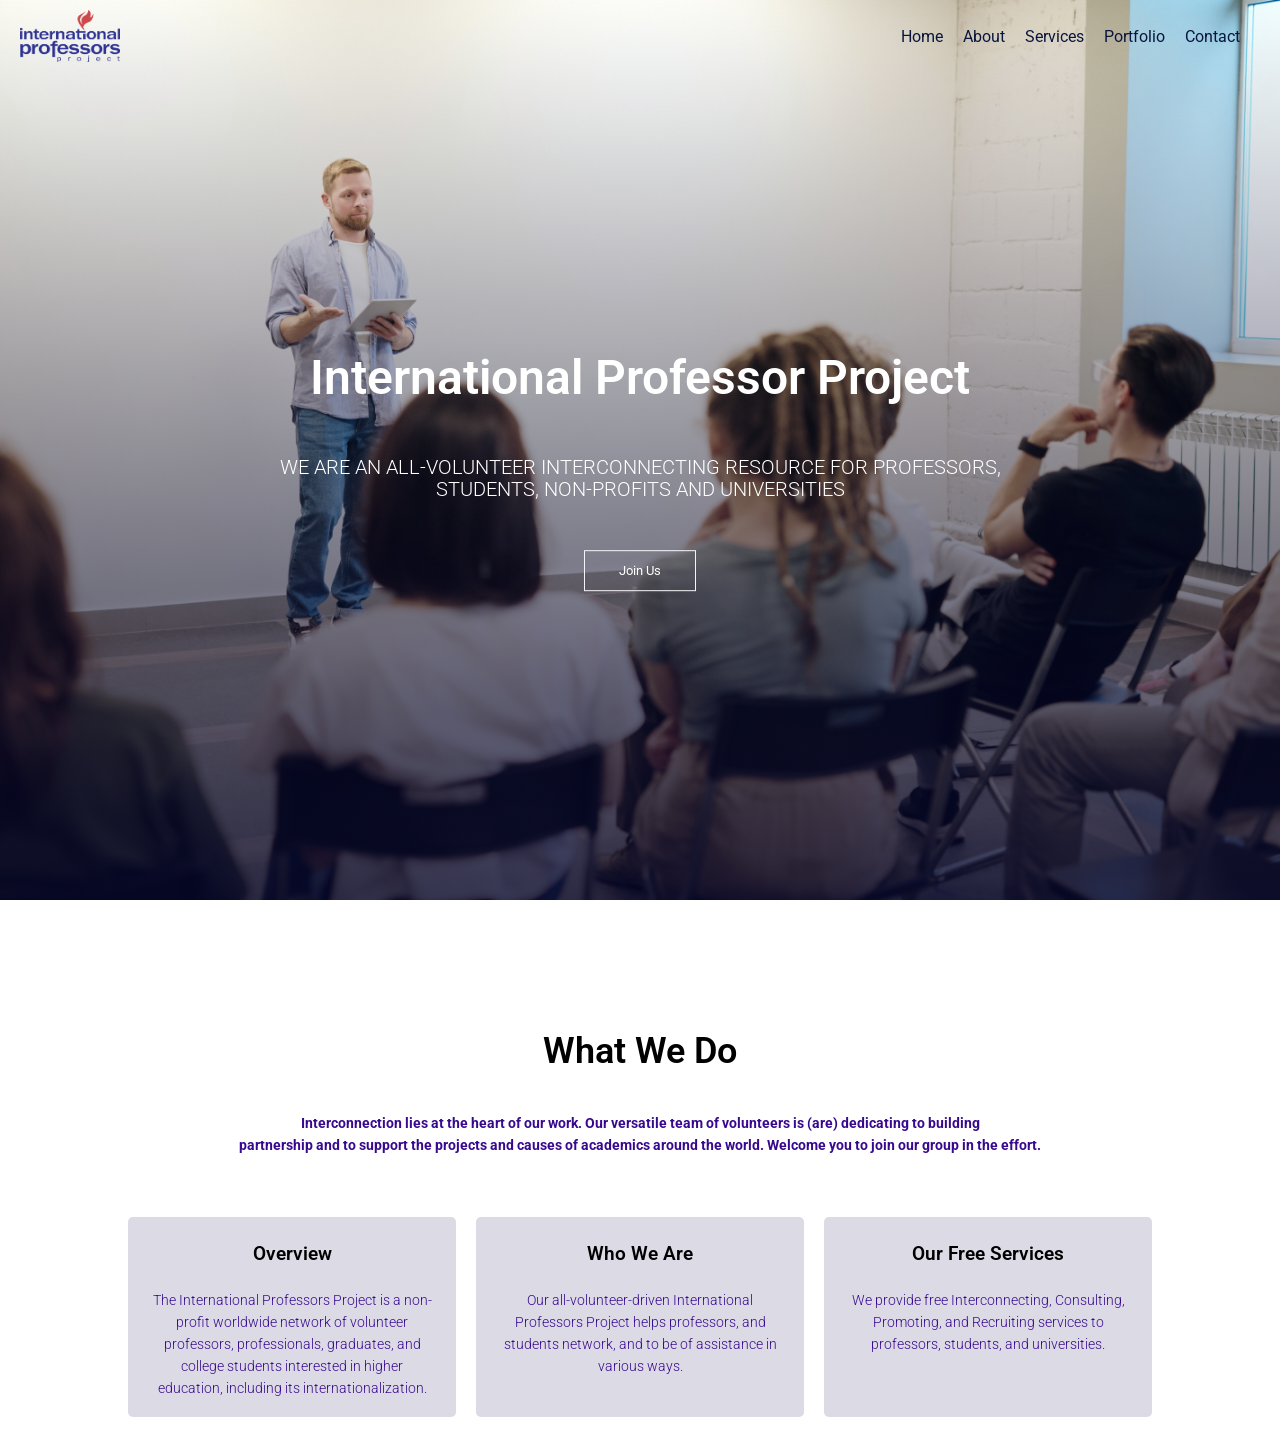
<file: index.html>
<!DOCTYPE html>
<html lang="en">

<head>
    <meta charset="UTF-8">
    <meta name="viewport" content="width=device-width, initial-scale=1.0">
    <title>Responsive Navbar</title>
    <link rel="stylesheet" href="./styles.css">
    <link rel="preconnect" href="https://fonts.googleapis.com">
    <link rel="preconnect" href="https://fonts.gstatic.com" crossorigin>
    <link href="https://fonts.googleapis.com/css2?family=Roboto&display=swap" rel="stylesheet">
</head>

<body>
    <section class="header">
        <div class="navbar">
            <img src="../img/logo.png" alt="logo.png" class="Logo">
            <div class="menu-toggle" onclick="toggleMenu()">
                <div class="bar"></div>
                <div class="bar"></div>
                <div class="bar"></div>
            </div>
            <ul class="nav-links">
                <li><a href="#">Home</a></li>
                <li><a href="#">About</a></li>
                <li><a href="#">Services</a></li>
                <li><a href="#">Portfolio</a></li>
                <li><a href="#">Contact</a></li>
            </ul>
        </div>
        <div class="text-box">
            <h1>International Professor Project</h1>
            <p>WE ARE AN ALL-VOLUNTEER
                INTERCONNECTING RESOURCE
                FOR PROFESSORS, <br> STUDENTS, NON-PROFITS
                AND UNIVERSITIES</p>
            <a href="" class="hero-btn">Join Us</a>
        </div>
    </section>

    <!----- Course ------>

    <section class="Course">
        <h1>What We Do</h1>
        <p> <b>Interconnection lies at the heart of our work.
                Our versatile team of volunteers is (are) dedicating to building <br>partnership and to support the
                projects
                and causes of academics around the world.
                Welcome you to join our group in the effort.
        </p>
        <div class="row">
            <div class="course-col">
                <h3>Overview</h3>
                <p>
                    The International Professors Project is a non-profit worldwide network of volunteer professors,
                    professionals, graduates, and college students interested in higher education, including its
                    internationalization. </p>

            </div>
            <div class="course-col">
                <h3>Who We Are</h3>
                <p> Our all-volunteer-driven International Professors Project helps professors, and students network,
                    and to
                    be of assistance in various ways.</p>
            </div>
            <div class="course-col">
                <h3>Our Free Services</h3>
                <p> We provide free Interconnecting, Consulting, Promoting, and Recruiting services to professors,
                    students,
                    and universities. </p>
            </div>


        </div>

    </section>
    <script src="./script.js"></script>
</body>

</html>
</file>
<file: styles.css>
body {
    margin: 0;
    padding: 0;
    font-family: 'Roboto', sans-serif;
}

.header {
    height: 100vh;
    width: 100%;
    background-image: linear-gradient( #00000000, rgba(6, 6, 43, 0.795)), url(../img/ip6.jpg);
    background-position: center;
    background-size: cover;
    background-repeat: no-repeat;
    position: relative;
}

.navbar {
    color: #fff;
    display: flex;
    justify-content: space-between;
    align-items: center;
    padding: 10px 20px;
}

.nav-links {
    list-style: none;
    margin: 0;
    padding: 0;
    display: flex;
}

.nav-links li {
    margin-right: 20px;
}

.nav-links a {
    text-decoration: none;
    color: rgb(9, 21, 61);
    transition: color 0.3s;
}

.nav-links a:hover {
    color: #00bcd4;
}

.menu-toggle {
    display: none;
    flex-direction: column;
    cursor: pointer;
    order: 1; 
    float: right;
    z-index: 10;
}

.Logo{
    width: 100px;
}

.bar {
    background-color: blue;
    width: 30px;
    height: 3px;
    margin: 3px 0;
}

.text-box {
    width: 100%;
    color: #fff;
    position: absolute;
    top: 50%;
    left: 50%;
    transform: translate(-50%, -50%);
    text-align: center;
}

.text-box h1 {
    font-size: 3em;

}

.text-box p {
    margin: 10px 0 40px;
    font-size: 20px;
    color: #fff;
}

.hero-btn {
    display: inline-block;
    text-decoration: none;
    color: #fff;
    border: 1px solid #f4f3f7;
    padding: 12px 34px;
    font-size: 13px;
    background: transparent;
    position: relative;
    cursor: pointer;
}

.hero-btn:hover {
    border: 1px solid #e20a0a;
    background: #e20a0a;
    transition: 1s;
}


.Course {
    width: 80%;
    margin: auto;
    text-align: center;
    padding-top: 100px;
}

h1 {
    font-size: 36px;
    font-weight: 600;
}

p {
    color: #38098f;
    font-size: 14px;
    font-weight: 300;
    line-height: 22px;
    padding: 10px;
}

.row {
    margin-top: 5%;
    display: grid;
    grid-template-columns: repeat(auto-fill, minmax(300px, 1fr));
    justify-content: center;
    align-items: center;
    gap: 20px;
}

.course-col {
    flex-basis: 31%;
    background: #dcdae4;
    border-radius: 5px;
    margin-bottom: 5%;
    padding: 16px 12px;
    box-sizing: border-box;
    transition: 0.5s;
    height: 200px;
}

h3 {
    text-align: center;
    font-weight: 600;
    margin: 10px 0;
}

.course-col:hover {
    box-shadow: 0 0 20px 0px rgba(0, 0, 0, 0.2);
}


@media only screen and (max-width: 768px) {
    .row {
        flex-direction: column;
    }

}

.campus {
    width: 80%;
    margin: auto;
    text-align: center;
    padding: 50px;
}

.campus-col {
    flex-basis: 32%;
    border-radius: 10px;
    margin-bottom: 30px;
    position: relative;
    overflow: hidden;
}

.campus-col img {
    width: 100%;
}

.layer {
    background: transparent;
    height: 100%;
    width: 100%;
    position: absolute;
    top: 0;
    left: 0;
    transition: 0.5s;

}

.layer:hover {
    background: rgba(108, 110, 230, 0.7);
}

.layer h3 {
    width: 100%;
    font-weight: 500;
    color: #fff;
    font-size: 26px;
    bottom: 0;
    left: 50px;
}

@media only screen and (max-width: 768px) {
    .menu-toggle {
        display: flex;
    }
    .nav-links {
        flex-direction: column;
        position: absolute;
        top: 0;
        left: -100%;
        width: 100%;
        height: 100vh;
        background-color: #333;
        transition: left 0.3s;
        z-index: 5;
    }

    .nav-links li{
        text-align: center;
        padding: 30px 0;
        font-size: 20px;
    }

    .nav-links.active {
        left: 0;
        width: 100%;
    }

    .nav-links a {
        text-decoration: none;
        color: #fff;
        transition: color 0.3s;
    }

    .text-box h1{
        font-size: 2em;
    }

    .course-col {
        flex-basis: 31%;
        background: #dcdae4;
        border-radius: 5px;
        margin-bottom: 5%;
        padding: 16px 12px;
        box-sizing: border-box;
        transition: 0.5s;
        height: auto;
    }
}
</file>
